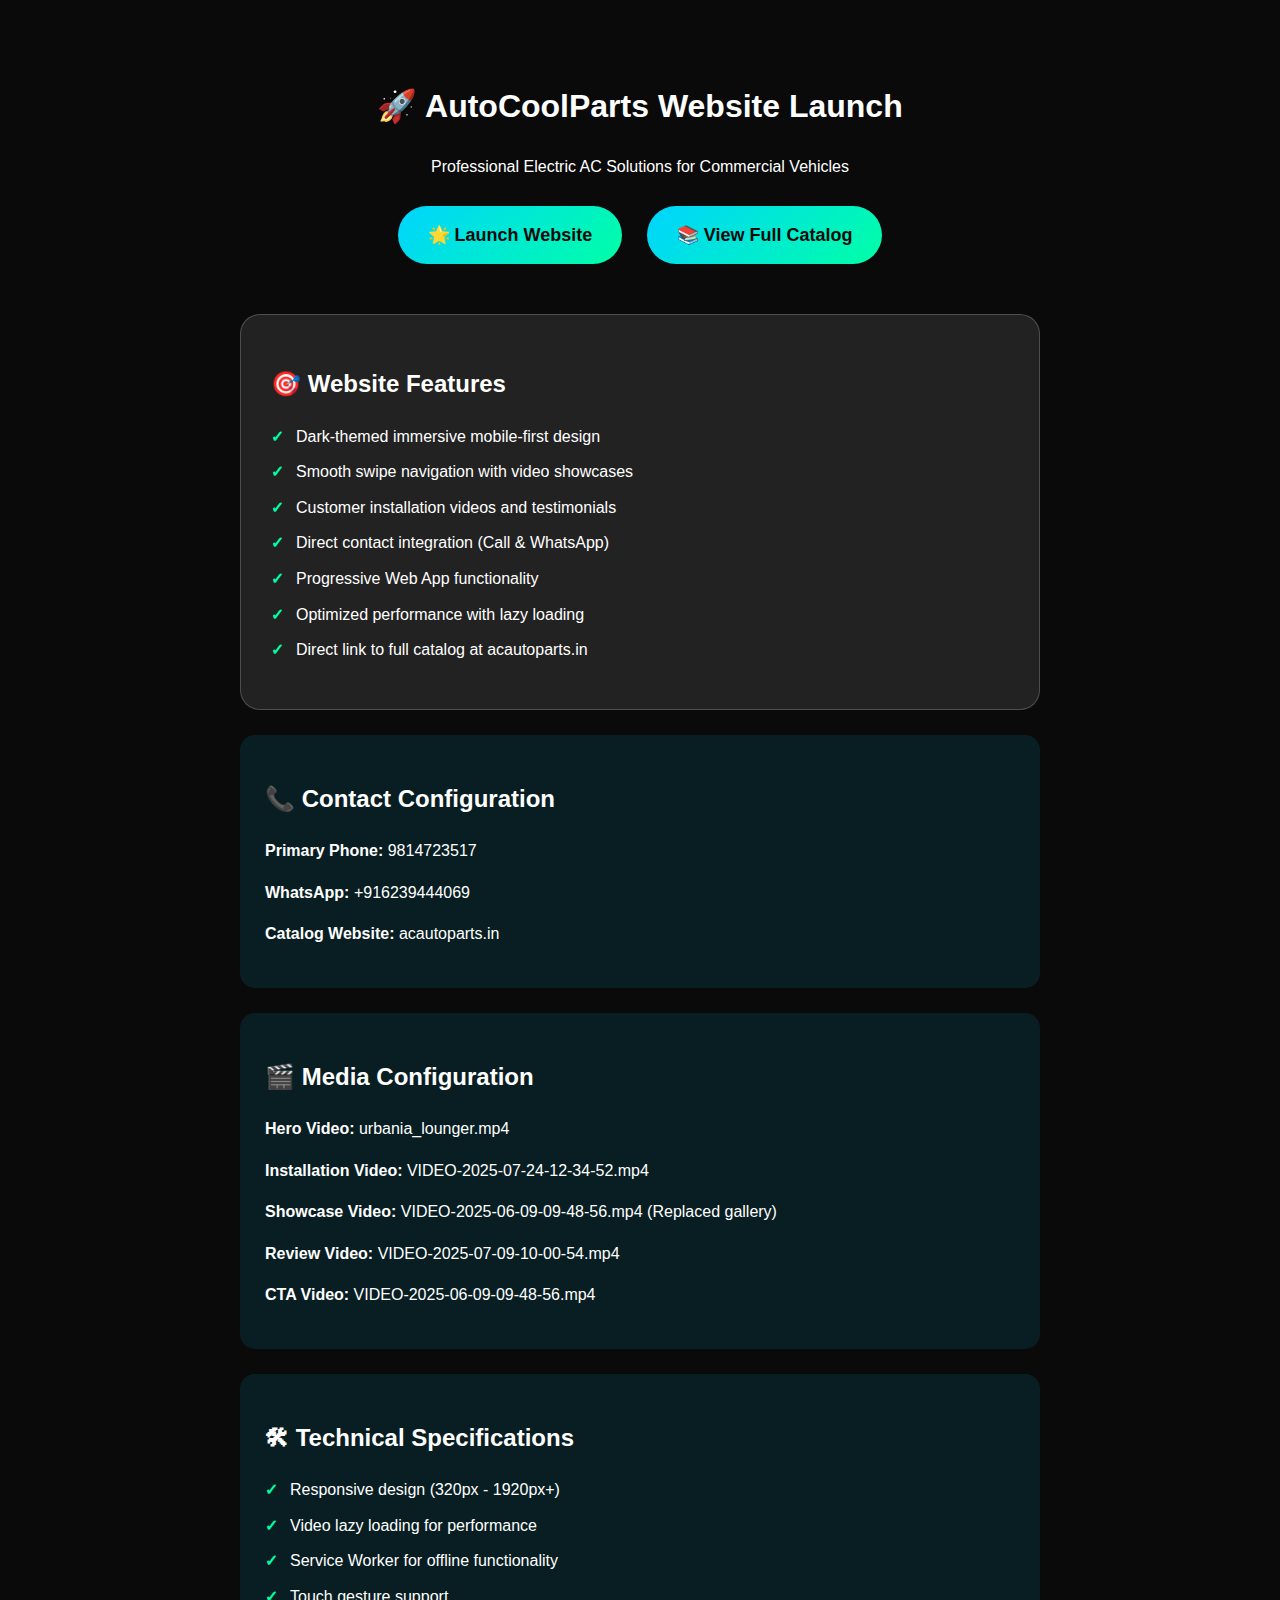
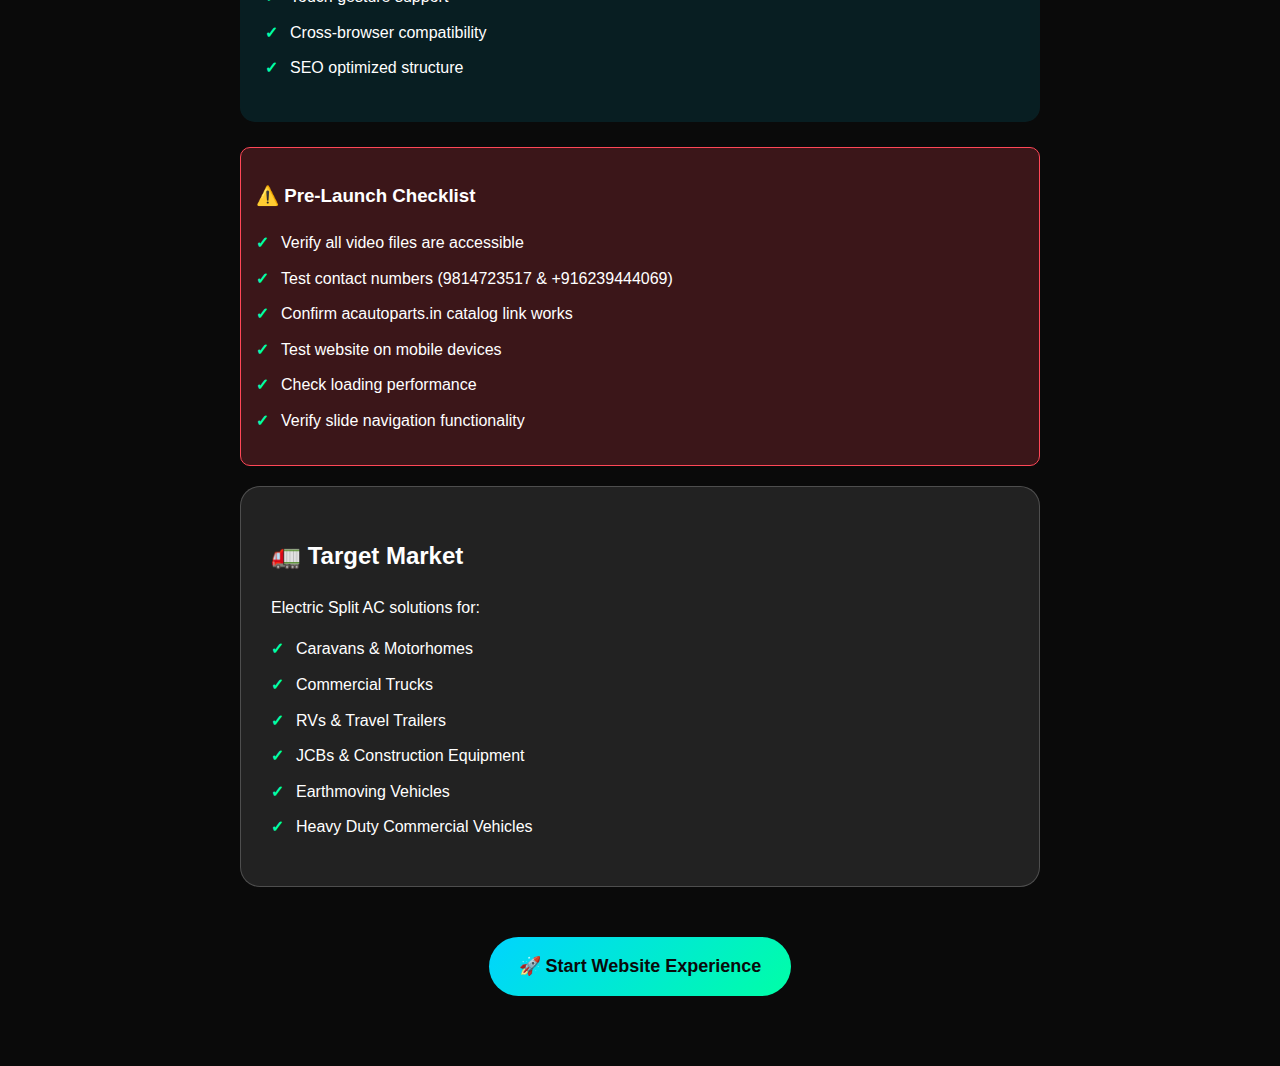
<file: launch.html>
<!DOCTYPE html>
<html lang="en">
<head>
    <meta charset="UTF-8">
    <meta name="viewport" content="width=device-width, initial-scale=1.0">
    <title>AutoCoolParts - Launch Configuration</title>
    <style>
        body {
            font-family: 'Inter', sans-serif;
            background: #0a0a0a;
            color: #ffffff;
            margin: 0;
            padding: 20px;
            line-height: 1.6;
        }
        .container {
            max-width: 800px;
            margin: 0 auto;
            padding: 40px 20px;
        }
        .header {
            text-align: center;
            margin-bottom: 40px;
        }
        .launch-btn {
            display: inline-block;
            background: linear-gradient(135deg, #00d4ff 0%, #00ffa6 100%);
            color: #0a0a0a;
            padding: 15px 30px;
            border-radius: 50px;
            text-decoration: none;
            font-weight: 600;
            font-size: 18px;
            margin: 10px;
            transition: all 0.3s ease;
        }
        .launch-btn:hover {
            transform: translateY(-2px);
            box-shadow: 0 10px 30px rgba(0, 212, 255, 0.3);
        }
        .info-card {
            background: rgba(255, 255, 255, 0.1);
            border-radius: 20px;
            padding: 30px;
            margin: 20px 0;
            border: 1px solid rgba(255, 255, 255, 0.2);
        }
        .feature-list {
            list-style: none;
            padding: 0;
        }
        .feature-list li {
            margin: 10px 0;
            padding-left: 25px;
            position: relative;
        }
        .feature-list li:before {
            content: '✓';
            position: absolute;
            left: 0;
            color: #00ffa6;
            font-weight: bold;
        }
        .config-section {
            background: rgba(0, 212, 255, 0.1);
            border-radius: 15px;
            padding: 25px;
            margin: 25px 0;
        }
        .warning {
            background: rgba(255, 71, 87, 0.2);
            border: 1px solid #ff4757;
            border-radius: 10px;
            padding: 15px;
            margin: 20px 0;
        }
    </style>
</head>
<body>
    <div class="container">
        <div class="header">
            <h1>🚀 AutoCoolParts Website Launch</h1>
            <p>Professional Electric AC Solutions for Commercial Vehicles</p>

            <a href="index.html" class="launch-btn">🌟 Launch Website</a>
            <a href="https://acautoparts.in" target="_blank" class="launch-btn">📚 View Full Catalog</a>
        </div>

        <div class="info-card">
            <h2>🎯 Website Features</h2>
            <ul class="feature-list">
                <li>Dark-themed immersive mobile-first design</li>
                <li>Smooth swipe navigation with video showcases</li>
                <li>Customer installation videos and testimonials</li>
                <li>Direct contact integration (Call & WhatsApp)</li>
                <li>Progressive Web App functionality</li>
                <li>Optimized performance with lazy loading</li>
                <li>Direct link to full catalog at acautoparts.in</li>
            </ul>
        </div>

        <div class="config-section">
            <h2>📞 Contact Configuration</h2>
            <p><strong>Primary Phone:</strong> 9814723517</p>
            <p><strong>WhatsApp:</strong> +916239444069</p>
            <p><strong>Catalog Website:</strong> acautoparts.in</p>
        </div>

        <div class="config-section">
            <h2>🎬 Media Configuration</h2>
            <p><strong>Hero Video:</strong> urbania_lounger.mp4</p>
            <p><strong>Installation Video:</strong> VIDEO-2025-07-24-12-34-52.mp4</p>
            <p><strong>Showcase Video:</strong> VIDEO-2025-06-09-09-48-56.mp4 (Replaced gallery)</p>
            <p><strong>Review Video:</strong> VIDEO-2025-07-09-10-00-54.mp4</p>
            <p><strong>CTA Video:</strong> VIDEO-2025-06-09-09-48-56.mp4</p>
        </div>

        <div class="config-section">
            <h2>🛠 Technical Specifications</h2>
            <ul class="feature-list">
                <li>Responsive design (320px - 1920px+)</li>
                <li>Video lazy loading for performance</li>
                <li>Service Worker for offline functionality</li>
                <li>Touch gesture support</li>
                <li>Cross-browser compatibility</li>
                <li>SEO optimized structure</li>
            </ul>
        </div>

        <div class="warning">
            <h3>⚠️ Pre-Launch Checklist</h3>
            <ul class="feature-list">
                <li>Verify all video files are accessible</li>
                <li>Test contact numbers (9814723517 & +916239444069)</li>
                <li>Confirm acautoparts.in catalog link works</li>
                <li>Test website on mobile devices</li>
                <li>Check loading performance</li>
                <li>Verify slide navigation functionality</li>
            </ul>
        </div>

        <div class="info-card">
            <h2>🚛 Target Market</h2>
            <p>Electric Split AC solutions for:</p>
            <ul class="feature-list">
                <li>Caravans & Motorhomes</li>
                <li>Commercial Trucks</li>
                <li>RVs & Travel Trailers</li>
                <li>JCBs & Construction Equipment</li>
                <li>Earthmoving Vehicles</li>
                <li>Heavy Duty Commercial Vehicles</li>
            </ul>
        </div>

        <div style="text-align: center; margin-top: 40px;">
            <a href="index.html" class="launch-btn">🚀 Start Website Experience</a>
        </div>
    </div>

    <script>
        // Simple launch tracking
        document.addEventListener('DOMContentLoaded', function() {
            console.log('AutoCoolParts Launch Page Loaded');
            console.log('Target: Commercial Vehicle AC Solutions');
            console.log('Contact: 9814723517 | WhatsApp: +916239444069');
            console.log('Catalog: acautoparts.in');
        });
    </script>
</body>
</html>
</file>
